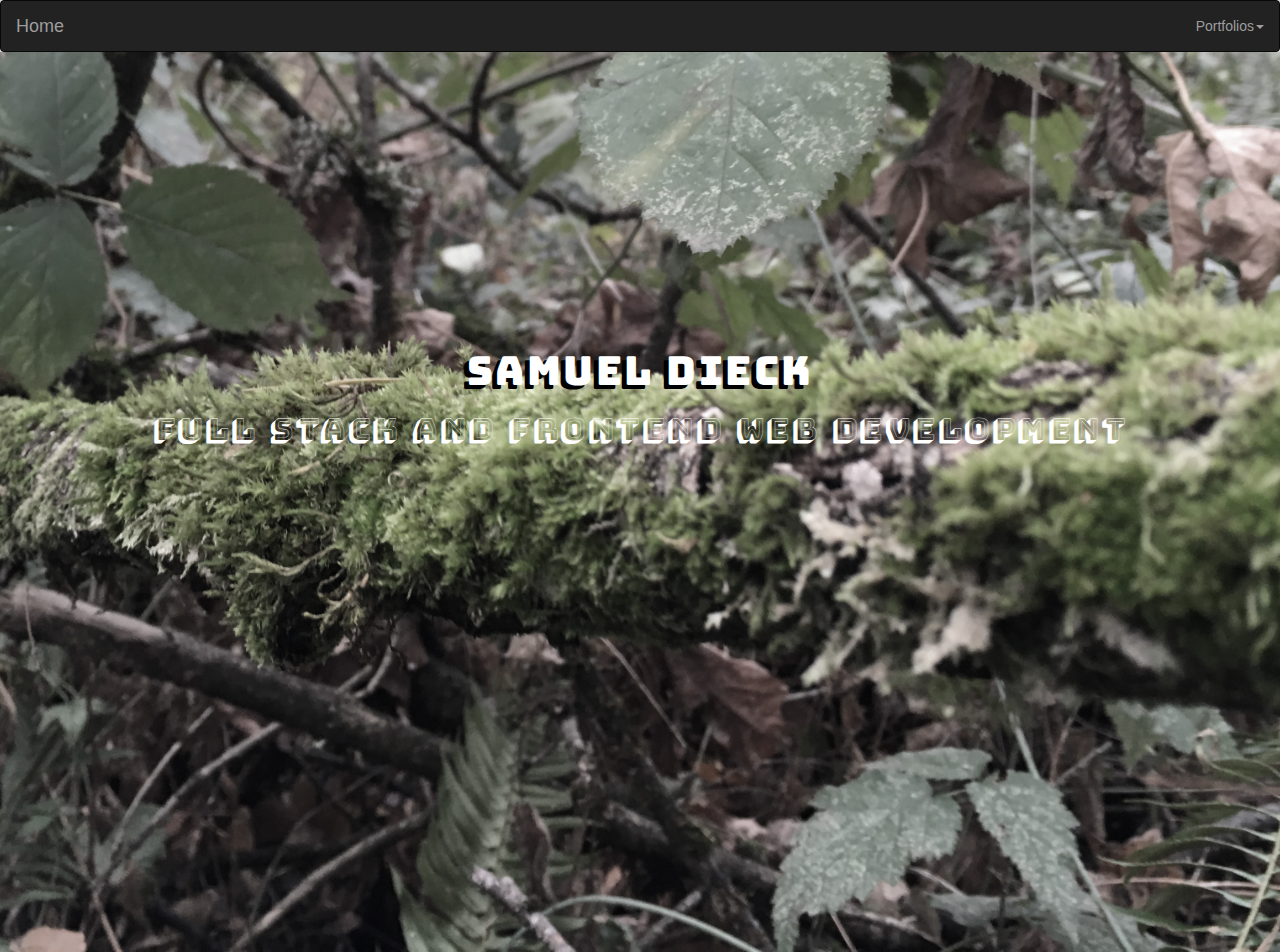
<file: index.html>
<!DOCTYPE html>
<html>
    <head>  
        <title>Sam Dieck Portfolio Website</title>
        <meta name="viewport" content="width=device-width, initial-scale=1">
        <link rel="icon" type="image/png" href="assets/images/faviconit/favicon-32.png">
        <link href="https://fonts.googleapis.com/css?family=Shrikhand" rel="stylesheet">
        <link href="https://fonts.googleapis.com/css?family=Bungee" rel="stylesheet">
        <link href="https://fonts.googleapis.com/css?family=Bungee+Shade" rel="stylesheet">
        <link href="https://fonts.googleapis.com/css?family=Roboto:300" rel="stylesheet">
        <link rel="stylesheet" type="text/css" href="http://code.ionicframework.com/ionicons/2.0.1/css/ionicons.min.css">
        <link rel="stylesheet" href="http://maxcdn.bootstrapcdn.com/bootstrap/3.3.7/css/bootstrap.min.css">
        <link rel="stylesheet" type="text/css" href="styles/bootstrap.min.css">
        <link rel="stylesheet" type="text/css" href="styles/normalize.css">
        <link rel="stylesheet" type="text/css" href="styles/main.css" >
        <link rel="stylesheet" type="text/css" href="styles/landing.css">
        <script src="https://ajax.googleapis.com/ajax/libs/jquery/1.12.4/jquery.min.js"></script>
        <script src="scripts/noframework.waypoints.min.js"></script>
        <script type="text/javascript" src="scripts/landing.js"></script>
    </head>

    <body>
        
        <nav class="navbar navbar-inverse">
            <div class="container-fluid">
                <div class="navbar-header">
                  <a class="navbar-brand" href="index.html">Home</a>
                </div>
                
                <ul class="nav navbar-nav navbar-right">
                    <li class="dropdown"><a class="dropdown-toggle" data-toggle="dropdown" href="#">Portfolios<span class="caret"></span></a>
                    <ul class="dropdown-menu">
                        <li><a href="graphic-design-portfolio.html">Graphic Design</a></li>
                        <li><a href="photography-portfolio.html">Photography</a></li>
                        <li><a href="web-design-portfolio.html">Web and Development</a></li>
                    </ul>
                </ul>
            </div>
        </nav>

        
        <section class="main-section">
            <div class="wrapper">
                <h1 class="name">Samuel Dieck</h1>
                <h3 class="tagline">Full Stack and Frontend Web Development</h3>
            </div>
        </section>
        <script src="scripts/bootstrap.min.js"></script>
        <script>
            (function(i,s,o,g,r,a,m){i['GoogleAnalyticsObject']=r;i[r]=i[r]||function(){
            (i[r].q=i[r].q||[]).push(arguments)},i[r].l=1*new Date();a=s.createElement(o),
            m=s.getElementsByTagName(o)[0];a.async=1;a.src=g;m.parentNode.insertBefore(a,m)
            })(window,document,'script','https://www.google-analytics.com/analytics.js','ga');

            ga('create', 'UA-76518247-1', 'auto');
            ga('send', 'pageview');

        </script>
    </body>
</html>
</file>
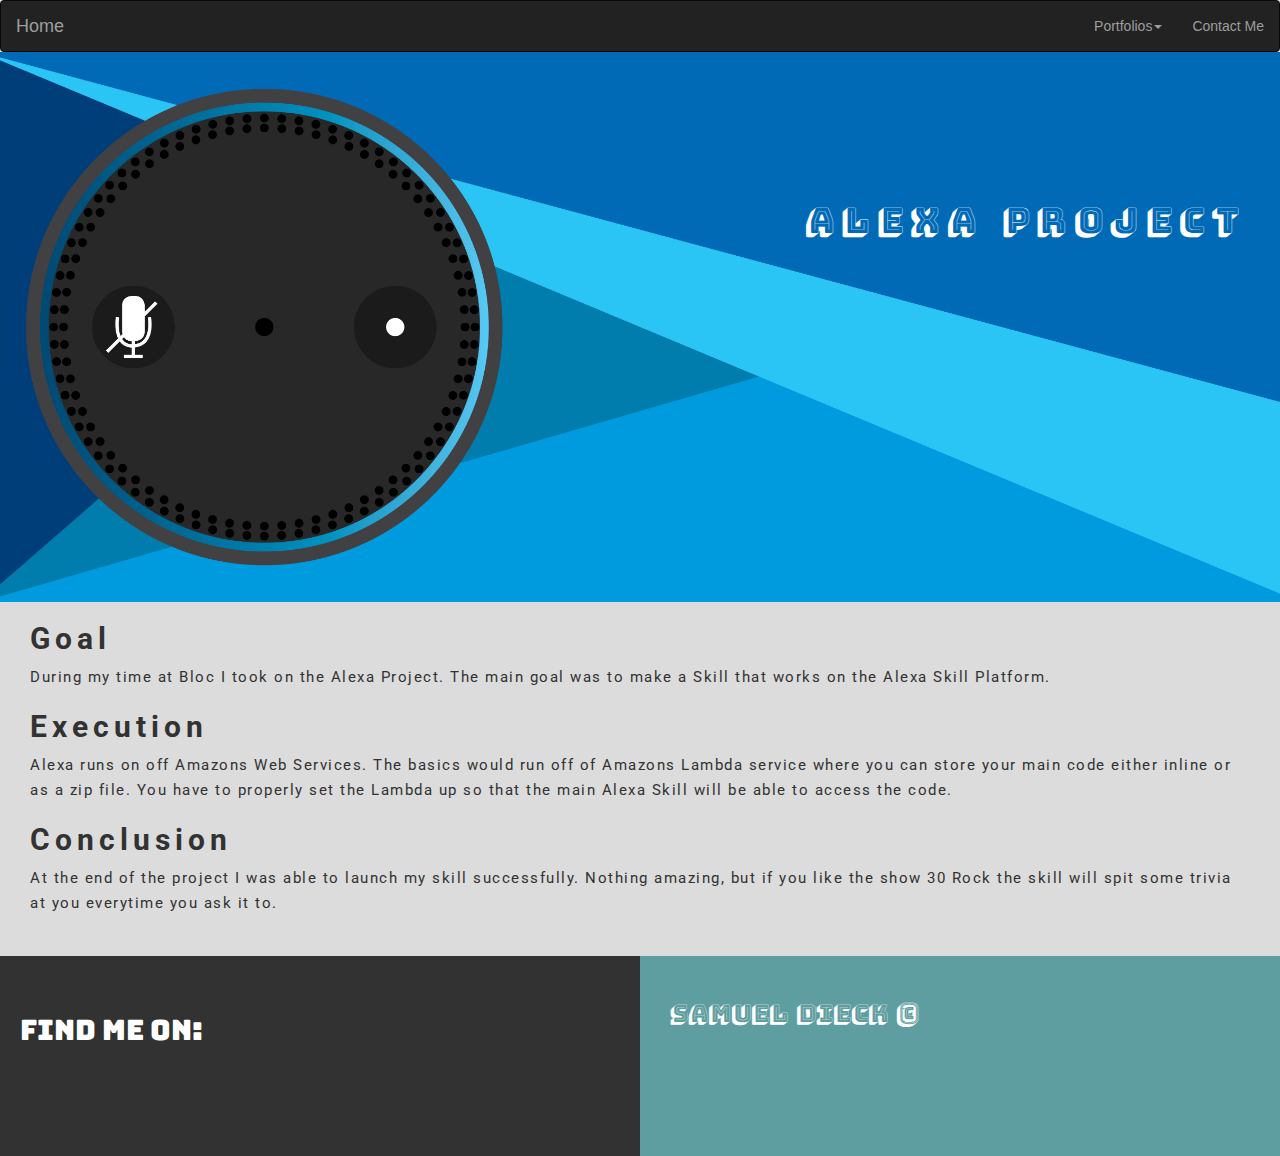
<file: alexa.html>
<!DOCTYPE html>
<html>
    <head>
        <title>Alexa Project Page</title>
        <link href="https://fonts.googleapis.com/css?family=Shrikhand" rel="stylesheet">
        <link href="https://fonts.googleapis.com/css?family=Roboto:300" rel="stylesheet">
        <link href="http://fonts.googleapis.com/css?family=Bungee" rel="stylesheet">
        <link href="https://fonts.googleapis.com/css?family=Bungee+Shade" rel="stylesheet">
        <link rel="stylesheet" type="text/css" href="http://code.ionicframework.com/ionicons/2.0.1/css/ionicons.min.css">
        <link rel="stylesheet" type="text/css" href="styles/bootstrap.min.css">
        <link rel="stylesheet" type="text/css" href="styles/normalize.css">
        <link rel="stylesheet" type="text/css" href="styles/main.css" >
        <link rel="stylesheet" type="text/css" href="styles/alexa-page.css">
        <script src="https://ajax.googleapis.com/ajax/libs/jquery/1.12.4/jquery.min.js"></script>
        <script src="scripts/noframework.waypoints.min.js"></script>
    </head>
    <body>
        
        <nav class="navbar navbar-inverse">
            <div class="container-fluid">
                <div class="navbar-header">
                  <a class="navbar-brand" href="index.html">Home</a>
                </div>
                
                <ul class="nav navbar-nav navbar-right">
                    <li class="dropdown"><a class="dropdown-toggle" data-toggle="dropdown" href="#">Portfolios<span class="caret"></span></a>
                    <ul class="dropdown-menu">
                        <li><a href="graphic-design-portfolio.html">Graphic Design</a></li>
                        <li><a href="photography-portfolio.html">Photography</a></li>
                        <li><a href="web-design-portfolio.html">Web Design</a></li>
                    </ul>
                    <li><a href="contact.html">Contact Me</a></li>
                </ul>
            </div>
        </nav>
        
        <section class="alexa-main-section">
            <h1 class="alexa-header">Alexa Project</h1>
        </section>
        
        <section class="content">
            <h1 class="title">Goal</h1>
            <p class="explanation">During my time at Bloc I took on the Alexa Project. The main goal was to make a Skill that works on the Alexa Skill Platform.</p>
            <h2 class="title">Execution</h2>
            <p class="explanation">Alexa runs on off Amazons Web Services. The basics would run off of Amazons Lambda service where you can store your main code either inline or as a zip file. You have to properly set the Lambda up so that the main Alexa Skill will be able to access the code.</p>
            <h2 class="title">Conclusion</h2>
            <p class="explanation">At the end of the project I was able to launch my skill successfully. Nothing amazing, but if you like the show 30 Rock the skill will spit some trivia at you everytime you ask it to.</p>
        </section>
        
        <footer class="footer">
            <div class="left-side">
                <h1 class="header">Find Me On:</h1>
                <div class="social">
                    <a target="_blank" href="https://github.com/samalamb"><span class="ion-social-github"></span></a>
                    <a target="_blank" href="https://www.linkedin.com/in/samuel-dieck-375161117"><span class="ion-social-linkedin"></span></a>
                    <a target="_blank" href="http://theruraljuror1.blogspot.com"><span class="ion-social-rss"></span></a>
                </div>
            </div>
            
            <div class="right-side">
                <h3 class="header">Samuel Dieck &copy;</h3>
            </div>
        </footer>
    </body>
</html>
</file>
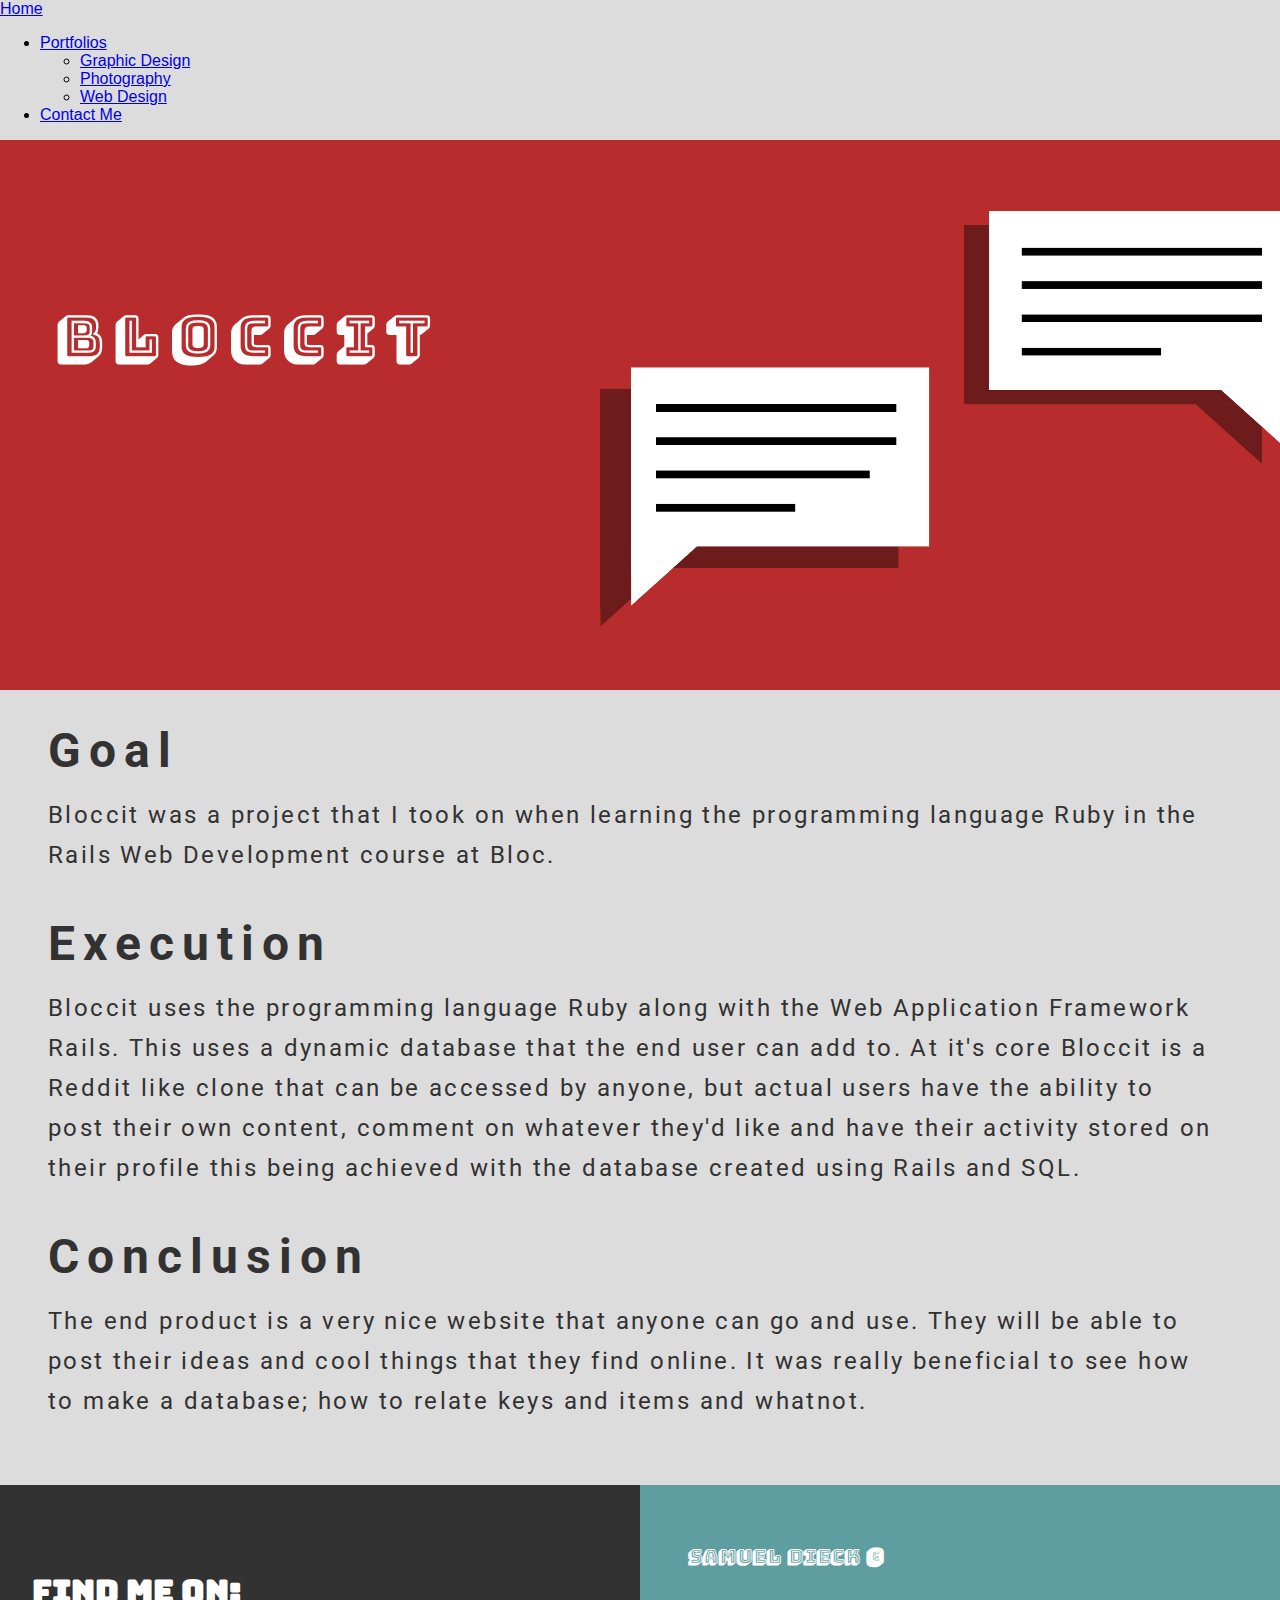
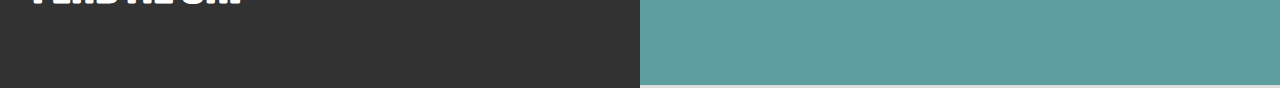
<file: bloccit.html>
<!DOCTYPE html>
<html>
    <head>
        <title>Bloccit Project Page</title>
        <link href="https://fonts.googleapis.com/css?family=Shrikhand" rel="stylesheet">
        <link href="https://fonts.googleapis.com/css?family=Roboto:300" rel="stylesheet">
        <link href="http://fonts.googleapis.com/css?family=Bungee" rel="stylesheet">
        <link href="https://fonts.googleapis.com/css?family=Bungee+Shade" rel="stylesheet">
        <link rel="stylesheet" type="text/css" href="http://code.ionicframework.com/ionicons/2.0.1/css/ionicons.min.css">
        <link rel="stylesheet" type="text/css" href="styles/normalize.css">
        <link rel="stylesheet" type="text/css" href="styles/main.css" >
        <link rel="stylesheet" type="text/css" href="styles/bloccit.css">
    </head>
    <body>
        
        <nav class="navbar navbar-inverse">
            <div class="container-fluid">
                <div class="navbar-header">
                  <a class="navbar-brand" href="index.html">Home</a>
                </div>
                
                <ul class="nav navbar-nav navbar-right">
                    <li class="dropdown"><a class="dropdown-toggle" data-toggle="dropdown" href="#">Portfolios<span class="caret"></span></a>
                    <ul class="dropdown-menu">
                        <li><a href="graphic-design-portfolio.html">Graphic Design</a></li>
                        <li><a href="photography-portfolio.html">Photography</a></li>
                        <li><a href="web-design-portfolio.html">Web Design</a></li>
                    </ul>
                    <li><a href="contact.html">Contact Me</a></li>
                </ul>
            </div>
        </nav>
        
        <section class="bloccit-main-section">
            <h1 class="bloccit-header">Bloccit</h1>
        </section>
        
        <section class="content">
            <h1 class="title">Goal</h1>
            <p class="explanation">Bloccit was a project that I took on when learning the programming language Ruby in the Rails Web Development course at Bloc.</p>
            <h2 class="title">Execution</h2>
            <p class="explanation">Bloccit uses the programming language Ruby along with the Web Application Framework Rails. This uses a dynamic database that the end user can add to. At it's core Bloccit is a Reddit like clone that can be accessed by anyone, but actual users have the ability to post their own content, comment on whatever they'd like and have their activity stored on their profile this being achieved with the database created using Rails and SQL.</p>
            <h2 class="title">Conclusion</h2>
            <p class="explanation">The end product is a very nice website that anyone can go and use. They will be able to post their ideas and cool things that they find online. It was really beneficial to see how to make a database; how to relate keys and items and whatnot.</p>
        </section>
        
        <footer class="footer">
            <div class="left-side">
                <h1 class="header">Find Me On:</h1>
                <div class="social">
                    <a target="_blank" href="https://github.com/samalamb"><span class="ion-social-github"></span></a>
                    <a target="_blank" href="https://www.linkedin.com/in/samuel-dieck-375161117"><span class="ion-social-linkedin"></span></a>
                    <a target="_blank" href="http://theruraljuror1.blogspot.com"><span class="ion-social-rss"></span></a>
                </div>
            </div>
            
            <div class="right-side">
                <h3 class="header">Samuel Dieck &copy;</h3>
            </div>
        </footer>
    </body>
</html>
</file>
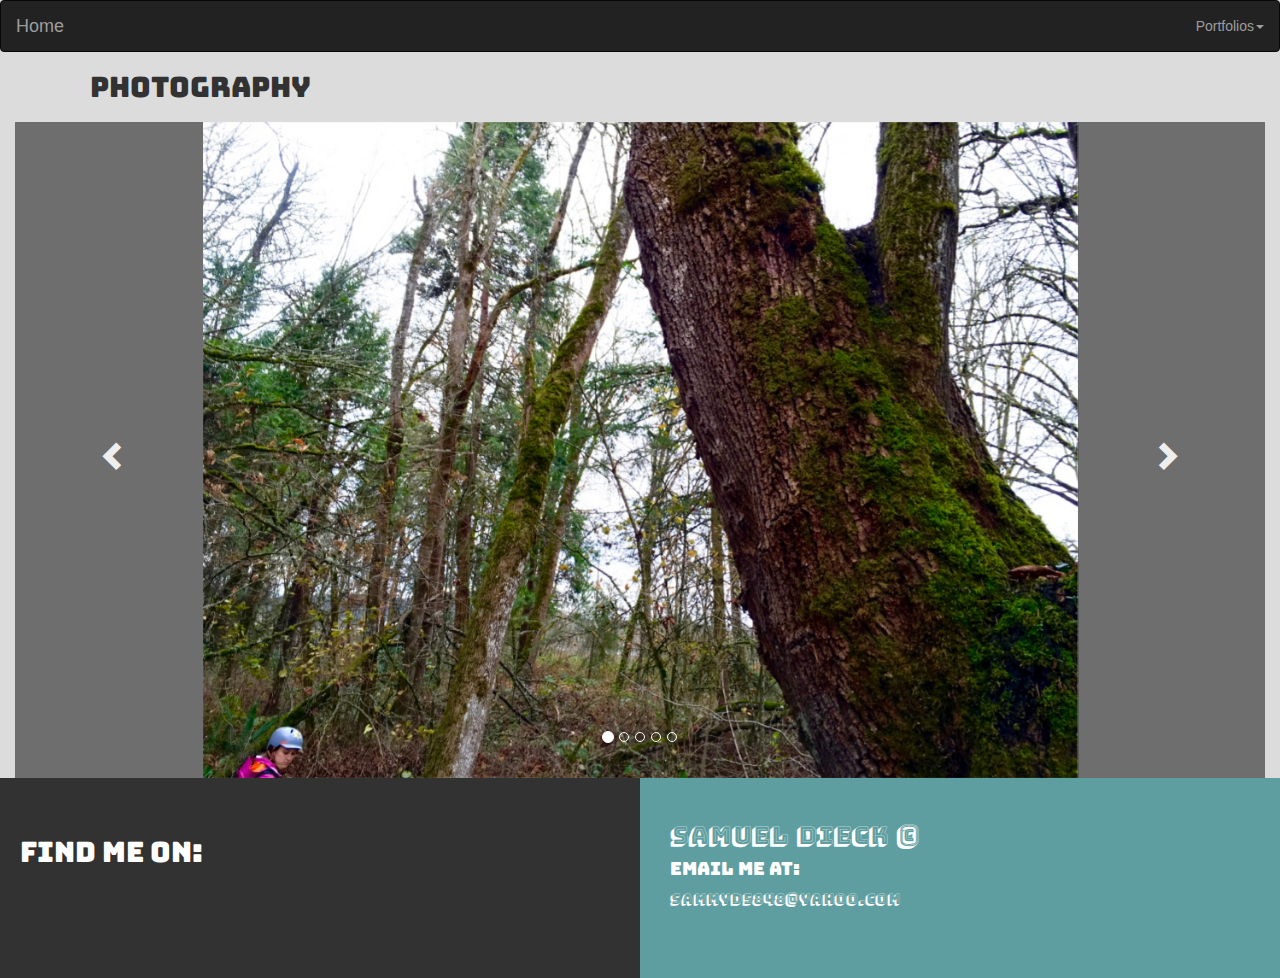
<file: photography-portfolio.html>
<!DOCTYPE html>
<html lang="en">
<head>
    <title>Bootstrap Example</title>
    <meta charset="utf-8">
    <meta name="viewport" content="width=device-width, initial-scale=1">
    <link rel="icon" type="image/png" href="assets/images/faviconit/favicon-32.png">
    <link href="https://fonts.googleapis.com/css?family=Shrikhand" rel="stylesheet">
    <link href="https://fonts.googleapis.com/css?family=Bungee" rel="stylesheet">
    <link href="https://fonts.googleapis.com/css?family=Bungee+Shade" rel="stylesheet">
    <link href="https://fonts.googleapis.com/css?family=Roboto:300" rel="stylesheet">
    <link rel="stylesheet" href="http://maxcdn.bootstrapcdn.com/bootstrap/3.3.7/css/bootstrap.min.css">
    <link rel="stylesheet" type="text/css" href="styles/normalize.css">
    <link rel="stylesheet" type="text/css" href="styles/main.css" >
    <link rel="stylesheet" type="text/css" href="styles/landing.css">
    <link rel="stylesheet" type="text/css" href="styles/graphic-design-portfolio.css">
    <script src="https://ajax.googleapis.com/ajax/libs/jquery/1.12.4/jquery.min.js"></script>
    <script src="http://maxcdn.bootstrapcdn.com/bootstrap/3.3.7/js/bootstrap.min.js"></script>
    <style>
        .carousel-inner > .item > img,
        .carousel-inner > .item > a > img {
          width: 70%;
          margin: auto;
        }
    </style>
</head>
<body>
    <nav class="navbar navbar-inverse">
            <div class="container-fluid">
                <div class="navbar-header">
                  <a class="navbar-brand" href="index.html">Home</a>
                </div>
                
                <ul class="nav navbar-nav navbar-right">
                    <li class="dropdown"><a class="dropdown-toggle" data-toggle="dropdown" href="#">Portfolios<span class="caret"></span></a>
                    <ul class="dropdown-menu">
                        <li><a href="graphic-design-portfolio.html">Graphic Design</a></li>
                        <li><a href="photography-portfolio.html">Photography</a></li>
                        <li><a href="web-design-portfolio.html">Web Design</a></li>
                    </ul>
                </ul>
            </div>
        </nav>
    
        <h1 class="main-header">Photography</h1>
    
        <div class="container" style="width: 100%; margin: 0;">
            <div id="myCarousel" class="carousel slide" data-ride="carousel">
            <!-- Indicators -->
                <ol class="carousel-indicators">
                    <li data-target="#myCarousel" data-slide-to="0" class="active"></li>
                    <li data-target="#myCarousel" data-slide-to="1"></li>
                    <li data-target="#myCarousel" data-slide-to="2"></li>
                    <li data-target="#myCarousel" data-slide-to="3"></li>
                    <li data-target="#myCarousel" data-slide-to="4"></li>
                </ol>

            <!-- Wrapper for slides -->
                <div class="carousel-inner" role="listbox">
                    <div class="item active">
                        <img src="assets/images/forrest-moss.jpg" alt="Chania" width="460" height="345">
                    </div>

                    <div class="item">
                        <img src="assets/images/ball-cacti.jpg" alt="Chania" width="460" height="345">
                    </div>

                    <div class="item">
                        <img src="assets/images/green-bird.jpg" alt="Flower" width="460" height="345">
                    </div>

                    <div class="item">
                        <img src="assets/images/prickly-cacti.jpg" alt="Flower" width="460" height="345">
                    </div>
                    
                    <div class="item">
                        <img src="assets/images/river.jpg" alt="Flower" width="460" height="345">
                    </div>
                </div>
            
                <!-- Left and right controls -->
                <a class="left carousel-control" href="#myCarousel" role="button" data-slide="prev">
                    <span class="glyphicon glyphicon-chevron-left" aria-hidden="true"></span>
<!--                    <span class="sr-only">Previous</span>-->
                </a>

                <a class="right carousel-control" href="#myCarousel" role="button" data-slide="next">
                    <span class="glyphicon glyphicon-chevron-right" aria-hidden="true"></span>
<!--                    <span class="sr-only">Next</span>s-->
                </a>
            </div>
        </div>
        
        <footer class="footer">
            <div class="left-side">
                <h1 class="header">Find Me On:</h1>
                <div class="social">
                    <a target="_blank" href="https://github.com/samalamb"><span class="ion-social-github"></span></a>
                    <a target="_blank" href="https://www.linkedin.com/in/samuel-dieck-375161117"><span class="ion-social-linkedin"></span></a>
                    <a target="_blank" href="http://theruraljuror1.blogspot.com"><span class="ion-social-rss"></span></a>
                </div>
            </div>
            
            <div class="right-side">
                <h3 class="header">Samuel Dieck &copy;</h3>
                <h4 class="contact-email">Email Me At:</h4>
                <a class="email" href="mailto:sammyd5848@yahoo.com">sammyd5848@yahoo.com</a>
            </div>
        </footer>
    </body>
</html>
</file>
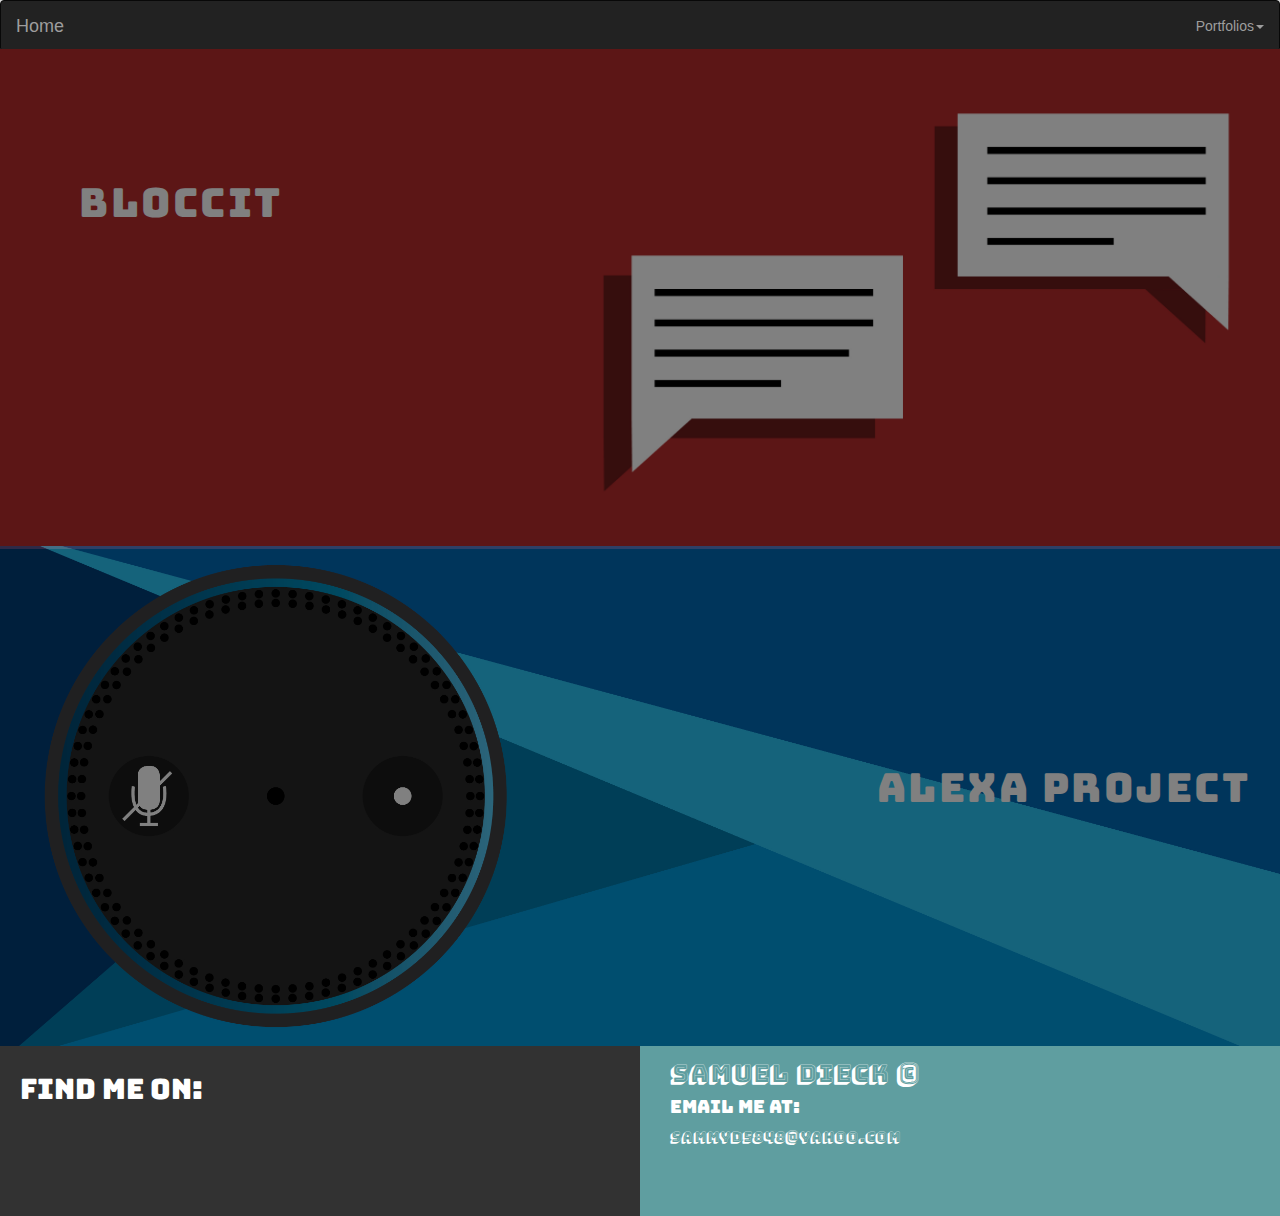
<file: web-design-portfolio.html>
<!DOCTYPE html>
<html>
    <head>  
        <title>Sam Dieck Portfolio Website</title>
        <meta name="viewport" content="width=device-width, initial-scale=1">
        <link rel="icon" type="image/png" href="assets/images/faviconit/favicon-32.png">
        <link href="https://fonts.googleapis.com/css?family=Shrikhand" rel="stylesheet">
        <link href="https://fonts.googleapis.com/css?family=Bungee" rel="stylesheet">
        <link href="https://fonts.googleapis.com/css?family=Bungee+Shade" rel="stylesheet">
        <link href="https://fonts.googleapis.com/css?family=Roboto:300" rel="stylesheet">
        <link rel="stylesheet" type="text/css" href="http://code.ionicframework.com/ionicons/2.0.1/css/ionicons.min.css">
        <link rel="stylesheet" href="http://maxcdn.bootstrapcdn.com/bootstrap/3.3.7/css/bootstrap.min.css">
        <link rel="stylesheet" type="text/css" href="styles/bootstrap.min.css">
        <link rel="stylesheet" type="text/css" href="styles/normalize.css">
        <link rel="stylesheet" type="text/css" href="styles/main.css" >
        <link rel="stylesheet" type="text/css" href="styles/landing.css">
        <script src="https://ajax.googleapis.com/ajax/libs/jquery/1.12.4/jquery.min.js"></script>
        <script src="scripts/noframework.waypoints.min.js"></script>
        <script type="text/javascript" src="scripts/landing.js"></script>
    </head>

    <body>
        
        <nav class="navbar navbar-inverse">
            <div class="container-fluid">
                <div class="navbar-header">
                  <a class="navbar-brand" href="index.html">Home</a>
                </div>
                
                <ul class="nav navbar-nav navbar-right">
                    <li class="dropdown"><a class="dropdown-toggle" data-toggle="dropdown" href="#">Portfolios<span class="caret"></span></a>
                    <ul class="dropdown-menu">
                        <li><a href="graphic-design-portfolio.html">Graphic Design</a></li>
                        <li><a href="photography-portfolio.html">Photography</a></li>
                        <li><a href="web-design-portfolio.html">Web and Development</a></li>
                    </ul>
                </ul>
            </div>
        </nav>

        
        <div class="projects">
            <a href="bloccit.html" class="project-link"><section class="project bloccit">
                <h1 class="project-title">Bloccit</h1>
            </section></a>

            <a href="alexa.html" class="project-link"><section class="project alexa">
                <h1 class="project-title">Alexa Project</h1>
            </section></a>
        </div>
        
        <footer class="footer">
            <div class="left-side">
                <h1 class="header">Find Me On:</h1>
                <div class="social">
                    <a target="_blank" href="https://github.com/samalamb"><span class="ion-social-github"></span></a>
                    <a target="_blank" href="https://www.linkedin.com/in/samuel-dieck-375161117"><span class="ion-social-linkedin"></span></a>
                    <a target="_blank" href="http://theruraljuror1.blogspot.com"><span class="ion-social-rss"></span></a>
                </div>
            </div>
            
            <div class="right-side">
                <h3 class="header">Samuel Dieck &copy;</h3>
                <h4 class="contact-email">Email Me At:</h4>
                <a class="email" href="mailto:sammyd5848@yahoo.com">sammyd5848@yahoo.com</a>
            </div>
        </footer>
        <script src="scripts/bootstrap.min.js"></script>
    </body>
</html>
</file>
<file: styles/main.css>
/*
 *, *::before, *::after {
     -moz-box-sizing: border-box;
     -webkit-box-sizing: border-box;
     box-sizing: border-box;
 }
*/

body {
    background-color: rgb(220, 220, 220);
    width: 100%;
}
/*

.navbar {
    position: absolute;
    right: 0;
    background-color: rgba(0, 0, 0, 0.5);
    width: 100%;
    height: 50px;
    color: white;
    z-index: 1;
}

.navbar .links-container {
    display: table;
    float: right;
    padding: 1rem;
}

.navbar .other-link-container {
    display: table;
    float: left;
    padding: 1rem;
}

.navbar .home-link {
    top: 1rem;
    color: white;
    font-size: 1rem;
    letter-spacing: 0.05rem;
    font-weight: 700;
    text-transform: uppercase;
    text-decoration: none;
}

.navbar .home-link:hover {
    color: cadetblue;
}
*/
/*

.navbar .navbar-link {
    display: table;
    float: right;
    padding-right: 1rem;
    color: white;
    font-size: 1rem;
    letter-spacing: 0.05rem;
    font-weight: 700;
    text-transform: uppercase;
    text-decoration: none;
}

.navbar .navbar-link:hover {
    color: cadetblue;
}
*/

.projects .project-link:hover {
    text-shadow: -7px 3px black;
}

.projects {
    margin-top: -3rem;
}

.project {
    margin-top: -3rem;
}

.footer {
    width: 100%;
    background-color: cadetblue;
    color: white;
}

.footer .left-side {
    font-family: 'Bungee', cursive; 
    background-color: rgb(50, 50, 50);
    min-height: 200px;
    width: 50%;
    overflow: hidden;
    float: left;
}

.footer .left-side .header {
    padding-left: 2rem;
    padding-top: 4rem;
}

.footer .right-side {
    float: left;
    background-color: cadetblue;
    min-height: 200px;
    width: 50%;
}

.footer .social {
    margin-left: 2rem;
}

.footer .social .ion-social-github, 
.footer .social .ion-social-linkedin,
.footer .social .ion-social-rss {
    font-size: 2.5rem;
    padding-right: .5rem;
    color: white;
}

.footer .right-side .header {
    padding-left: 3rem;
    padding-top: 2.5rem;
    font-size: 1.5drem;
    font-family: 'Bungee Shade', cursive;
}

@media (max-width: 640px) {
    .footer {
        width: 100%;
        background-color: cadetblue;
        color: white;
    }

    .footer .left-side {
        background-color: rgb(50, 50, 50);
        min-height: 200px;
        width: 100%;
        overflow: hidden;
        float: left;
    }

    .footer .left-side .header {
        font-family: 'Bungee', cursive; 
        padding-left: 2rem;
        padding-top: 4rem;
        font-size: 1.5rem;
    }

    .footer .right-side {
        float: left;
        background-color: cadetblue;
        min-height: 200px;
        width: 100%;
    }

    .footer .social {
        margin-left: 2rem;
        margin-bottom: 1rem;
    }

    .footer .social .ion-social-github, 
    .footer .social .ion-social-linkedin,
    .footer .social .ion-social-rss {
        font-size: 2.5rem;
        padding-right: .5rem;
        color: white;
    }

    .footer .right-side .header {
        padding-left: 3rem;
        padding-top: 2.5rem;
        font-size: 1.25rem;
        font-family: 'Bungee Shade', cursive;
    }
}

@media (max-width: 1024px) {
    
}
</file>
<file: styles/landing.css>
.wrapper {
    position: relative;
    top: 30%;
    -webkit-transform: translateY(-50%);
    -moz-transform: translateY(-50%);
    transform: translateY(-50%);
    width: 100%;
}

/*
max-width: 1200px;
width: 85%;
margin: 0 auto;
*/

.main-section {
    background-image: url(../assets/images/main-section.jpg);
    background-repeat: no-repeat;
    background-position: center center;
    background-size: cover;
    height: 100vh;
    color: white;
    font-size: 1.5rem;
    margin-top: -2rem;
}

/*http://flexboxfroggy.com/*/
/*
height: 50%
translateY -50%
*/
.main-section .name {
    margin: 0 auto;
    font-size: 4rem;
    font-family: 'Bungee', cursive;
    text-align: center;
    padding-top: 15rem;
    letter-spacing: 0.25rem;
    text-shadow: -5px 4px black;
}
.main-section .tagline {
    font-size: 3rem;
    font-family: 'Bungee Shade', cursive;
    text-align: center;
    letter-spacing: 0.25rem;
}

.projects {
    position: relative;
    color: white;
    background: black;
}
.project {
    font-family:'Bungee', cursive;
    letter-spacing: 0.25rem;
    min-height: 500px;
    opacity: .5;
}

.project-link {
    color: white;
    text-decoration: none;
}

.alexa {
    background-image: url(../assets/images/alexa-project.jpg);
    min-height: 500px;
    background-repeat: no-repeat;
    background-position: center center;
    background-size: cover;
    text-align: right;
    margin-bottom: -3rem;
}

.alexa .project-title {
    font-size: 4rem;
    transform: translateY(500%);
    padding-right: 3rem;
}

.bloccit {
    background-image: url(../assets/images/bloccit-image.jpg);
    min-height: 500px;
    background-repeat: no-repeat;
    background-position: center center;
    background-size: cover;
    margin-top: -2rem;
    margin-bottom: -2rem;
}

.bloccit .project-title {
    font-size: 4rem;
    transform: translateY(300%);
    padding-left: 5rem;
}

.project-link:hover {
    color: white;
}

.description {
    min-height: 400px;
}

.description .description-header {
    max-width: 1200px;
    width: 85%;
    margin: 0 auto;
    font-family: 'Roboto', sans-serif;
    color: rgb(75, 75, 75);
    font-size: 2rem;
}

.footer .contact-email {
    font-family: 'Bungee', cursive;
    margin-top: 1rem;
    margin-left: 3rem;
    
}

.footer .email {
    margin-left: 3rem;
    font-family: 'Bungee Shade', cursive;
    text-decoration: none;
    color: white;
}

.footer .email:hover {
    color: black;
}

@media (max-width: 1024px) {
     .main-section {
        font-size: 1.4rem;
        margin-top: -2rem;
        min-height: 250px;
    }
    
    .alexa {
        min-height: 400px;
    }
    
    .alexa .project-title {
        transform: translateY(400%);
        padding-left: 11rem;
    }
    
    .bloccit {
        min-height: 400px;
    }
    
    .bloccit .project-title {
        transform: translateY(200%);
    }
    
    .description {
        min-height: 250px;
    }
    
    .description .description-header {
        font-size: 1.5rem;
        line-height: 3rem;
    }
}

@media (max-width: 640px) {
    .main-section {
        font-size: 1.25rem;
        margin-top: -2rem;
    }
    
    .alexa {
        max-height: 300px;
    }
    
    .alexa .project-title {
        transform: translateY(100%);
        padding-left: 11rem;
    }
    
    .bloccit {
        min-height: 300px;
    }
    
    .bloccit .project-title {
        transform: translateY(100%);
    }
    
    .description {
        min-height: 300px;
    }
    
    .description .description-header {
        font-size: 1.25rem;
        line-height: 2rem;
        text-align: center;
    }
}
</file>
<file: styles/alexa-page.css>
body {
    background-color: rgb(220, 220, 220);
}

.alexa-main-section {
    background-image: url(../assets/images/alexa-project.jpg);
    background-repeat: no-repeat;
    background-position: center center;
    background-size: cover;
    width: 100%;
    min-height: 550px;
    margin-top: -2rem;
}

.alexa-main-section .alexa-header {
    margin-top: 0;
    text-align: right;
    padding-top: 15rem;
    padding-right: 3.5rem;
    font-family: 'Bungee Shade', cursive;
    color: white;
    letter-spacing: 0.75rem;
    font-size: 3.5rem;
}

.content {
    padding-bottom: 3rem;
    color: rgb(50, 50, 50);
}

.content .title {
    font-family: 'Roboto', sans-serif;
    font-size: 3rem;
    padding-left: 3rem;
    letter-spacing: 0.5rem;
    margin-bottom: 1rem;
    font-weight: 700;
}

.content .explanation {
    font-family: 'Roboto', sans-serif;
    font-size: 1.5rem;
    padding-left: 3rem;
    padding-right: 4rem;
    letter-spacing: 0.15rem;
    line-height: 2.5rem;
    margin: 0;
    margin-bottom: 1rem;
}

@media (max-width: 1024px) {
    .alexa-main-section {
        min-height: 275px;
    }
    
    .alexa-main-section .alexa-header {
        margin-top: 0;
        text-align: right;
        padding-top: 9rem;
        padding-right: 3rem;
        font-family: 'Bungee Shade', cursive;
        color: white;
        letter-spacing: 0.75rem;
        font-size: 2rem;
    }
    
    .content .title {
        font-size: 2rem;
        letter-spacing: 0.25rem;
        margin-bottom: 0.5rem;
    }
    
    .content .explanation {
        font-size: 1rem;
        letter-spacing: 0.07rem;
        line-height: 1.5rem;
    }
}

@media (max-width: 640px) {
    .alexa-main-section {
        min-height: 275px;
    }
    
    .alexa-main-section .alexa-header {
        letter-spacing: 0.5rem;
        font-size: 1.5rem;
    }
    
    .content .title {
        padding-left: 0rem;
        font-size: 1.5rem;
        letter-spacing: 0.15rem;
        margin-bottom: 0.25rem;
        text-align: center;
    }
    
    .content .explanation {
        font-size: 0.75rem;
        letter-spacing: 0.07rem;
        line-height: 1rem;
        text-align: center;
    }
}
</file>
<file: styles/bloccit.css>
body {
    background-color: rgb(220, 220, 220);
}

.bloccit-main-section {
    background-image: url(../assets/images/bloccit-image.jpg);
    background-repeat: no-repeat;
    background-position: center center;
    background-size: cover;
    width: 100%;
    min-height: 550px;
}

.bloccit-main-section .bloccit-header {
    margin-top: 0;
    text-align: left;
    padding-top: 10rem;
    padding-left: 3.5rem;
    font-family: 'Bungee Shade', cursive;
    color: white;
    letter-spacing: 0.75rem;
    font-size: 3.5rem;
}

.content {
    padding-bottom: 3rem;
    color: rgb(50, 50, 50);
}

.content .title {
    font-family: 'Roboto', sans-serif;
    font-size: 3rem;
    padding-left: 3rem;
    letter-spacing: 0.5rem;
    margin-bottom: 1rem;
    font-weight: 700;
}

.content .explanation {
    font-family: 'Roboto', sans-serif;
    font-size: 1.5rem;
    padding-left: 3rem;
    padding-right: 4rem;
    letter-spacing: 0.15rem;
    line-height: 2.5rem;
    margin: 0;
    margin-bottom: 1rem;
}

@media (max-width: 1024px) {
    .bloccit-main-section {
        min-height: 275px;
    }
    
    .bloccit-main-section .bloccit-header {
        letter-spacing: 0.5rem;
        font-size: 3rem;
        padding-top: 3rem;
    }
    
    .content .title {
        font-size: 2rem;
        letter-spacing: 0.25rem;
        margin-bottom: 0.5rem;
    }
    
    .content .explanation {
        font-size: 1rem;
        letter-spacing: 0.07rem;
        line-height: 1.5rem;
    }
}

@media (max-width: 640px) {
    .bloccit-main-section {
        min-height: 275px;
    }
    
    .bloccit-main-section .bloccit-header {
        letter-spacing: 0.5rem;
        font-size: 2rem;
        padding-top: 3rem;
    }
    
    .content .title {
        padding-left: 0rem;
        font-size: 1.5rem;
        letter-spacing: 0.15rem;
        margin-bottom: 0.25rem;
        text-align: center;
    }
    
    .content .explanation {
        font-size: 0.75rem;
        letter-spacing: 0.07rem;
        line-height: 1rem;
        text-align: center;
    }
}
</file>
<file: styles/graphic-design-portfolio.css>
.navbar {
    padding-top: 0;
}

.main-header {
    margin-top: 0;
    font-family: 'Bungee', cursive;
    color: rgb(50, 50, 50);
    padding-top: 0rem;
    margin-left: 7%;
}

/*
#slides {
    position: relative;
    height: 500px;
    padding: 0px;
    margin: 0px;
    list-style-type: none;
}

.slide {
    position: absolute;
    left: 0px;
    top: 0px;
    width: 100%;
    height: 100%;
    opacity: 0;
    z-index: 1;
    text-align: center;
    
    -webkit-transition: opacity 1s;
    -moz-transition: opacity 1s;
    -o-transition: opacity 1s;
    transition: opacity 1s;
}

.slide:nth-of-type(1) {
    background-color: blue;
}

.slide:nth-of-type(2) {
    background-color: green;
}

.slide:nth-of-type(3) {
    background-color: red;
}

.slide:nth-of-type(4) {
    background-color: yellow;
}

.picture {
    height: auto;
    max-height: 500px;
    width: 100%;
}

.showing {
    margin: 0 auto;
    opacity: 1;
    z-index: 2;
}

.arrow-container {
    color: rgb(80, 80, 80);
    margin-top: 1rem;
    text-align: center;
}

.arrow-container .left {
    margin-right: 1rem;
    font-size: 2rem;
}

.arrow-container .right {
    margin-left: 1rem;
    font-size: 2rem;
}
*/

.footer .left-side .header {
    font-family: 'Bungee', cursive;
}

.carousel-control.left, .carousel-control.right {
    background-image: none;
    background-color: black;
}

#myCarousel {
    width: 100%;
}
</file>
